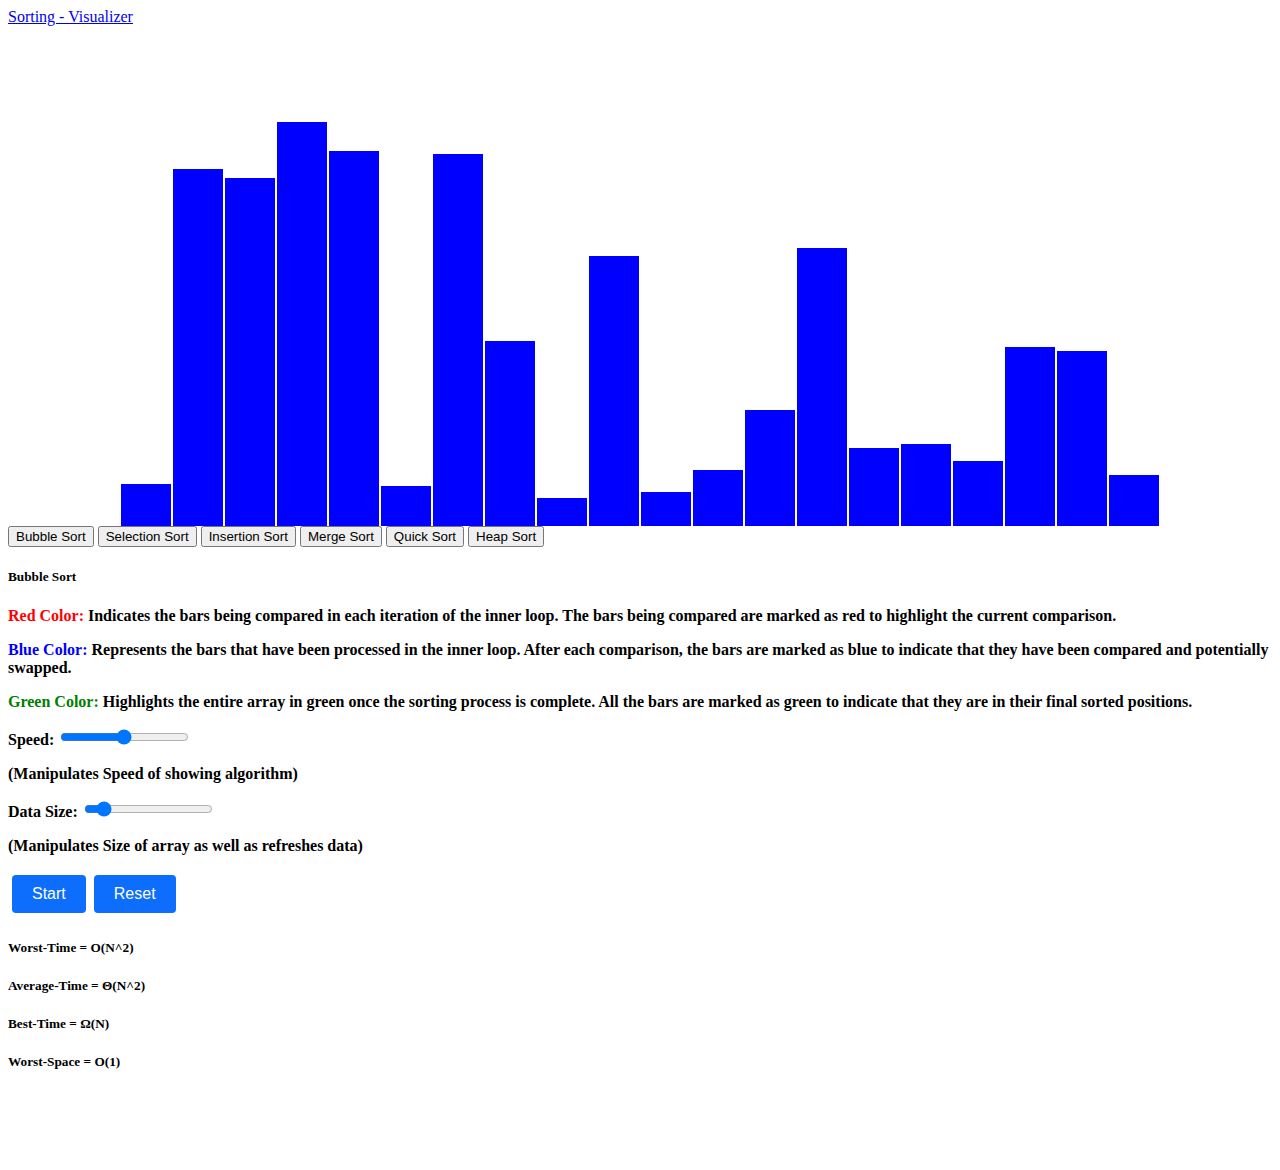
<file: index.html>
<!DOCTYPE html>
<html>

<head>
  <title>Sorting Algorithm Visualizer</title>
  <link rel="stylesheet" type="text/css" href="style.css">
  <link href="https://cdn.jsdelivr.net/npm/bootstrap@5.0.2/dist/css/bootstrap.min.css" rel="stylesheet" integrity="sha384-EVSTQN3/azprG1Anm3QDgpJLIm9Nao0Yz1ztcQTwFspd3yD65VohhpuuCOmLASjC" crossorigin="anonymous">
</head>

<body>
  <nav class="navbar fixed-top navbar-expand-lg navbar-dark bg-primary mb-5">
    <div class="container-fluid">
      <a class="navbar-brand main-head" href="https://github.com/KumarShivam382/sorting-visualizer">Sorting - Visualizer</a>
    </div>
  </nav>
  <div class="container">
    <div class="row" style="margin-top:100px ; margin-bottom:100px;">
      <div id="bars-container">
      </div>
      <div>
        <div class="card text-center">
          <div class="card-header">
            <button class="btn btn-primary mb-1 mt-1" onclick="startSorting()">Bubble Sort</button>
            <button class="btn btn-primary mb-1 mt-1" onclick="SelectionSort()">Selection Sort</button>
            <button class="btn btn-primary mb-1 mt-1" onclick="InsertionSort()">Insertion Sort</button>
            <button class="btn btn-primary mb-1 mt-1" onclick="MergeSort()">Merge Sort</button>
            <button class="btn btn-primary mb-1 mt-1" onclick="QuickSort()">Quick Sort</button>
            <button class="btn btn-primary mb-1 mt-1" onclick="HeapSort()">Heap Sort</button>
          </div>
          <div class="card-body">
            <h5 class="card-title">Bubble Sort</h5>
            <div class="card-text">
              <div class="card-action"></div>
              <div class="card-change"></div>
            </div>

            <div class="make-btn"></div>

          </div>
          <div class="card-footer text-muted">
            Shows Time Complexity
          </div>
        </div>
      </div>
    </div>
  </div>

  <script src="./visualizer/visualiser.js"></script>
  <script src="./algorithms/bubbleSort.js"></script>
  <script src="./visualizer/common.js"></script>
  <script src="./algorithms/selectionSort.js"></script>
  <script src="./algorithms/insertionSort.js"></script>
  <script src="./algorithms/mergeSort.js"></script>
  <script src="./algorithms/quickSort.js"></script>
  <script src="./algorithms/heapSort.js"></script>
</body>

</html>
</file>
<file: style.css>
#bars-container {
    display: flex;
    justify-content: center;
    align-items: flex-end;
    height: 400px;
}

.bar {
    width: 10px;
    margin: 0 1px;
    background-color: blue;
}

.main-head{
    width: 100%;
    text-align: center;
}

.show {
    margin: auto;
}

.card-text {
    width: auto;
    font-weight: 600;
}

.start-btn,
.reset-btn {
    margin: 4px;
    padding: 10px 20px;
    font-size: 16px;
    text-align: center;
    text-decoration: none;
    background-color: #0d6efd;
    color: white;
    border-radius: 4px;
    border: none;
    cursor: pointer;
    transition: background-color 0.3s ease;
}

.start-btn:active,
.reset-btn:active {
    background-color: #625deb;
}

.start-btn:disabled,
.reset-btn:disabled {
    opacity: 0.7;
    cursor: not-allowed;
}
</file>
